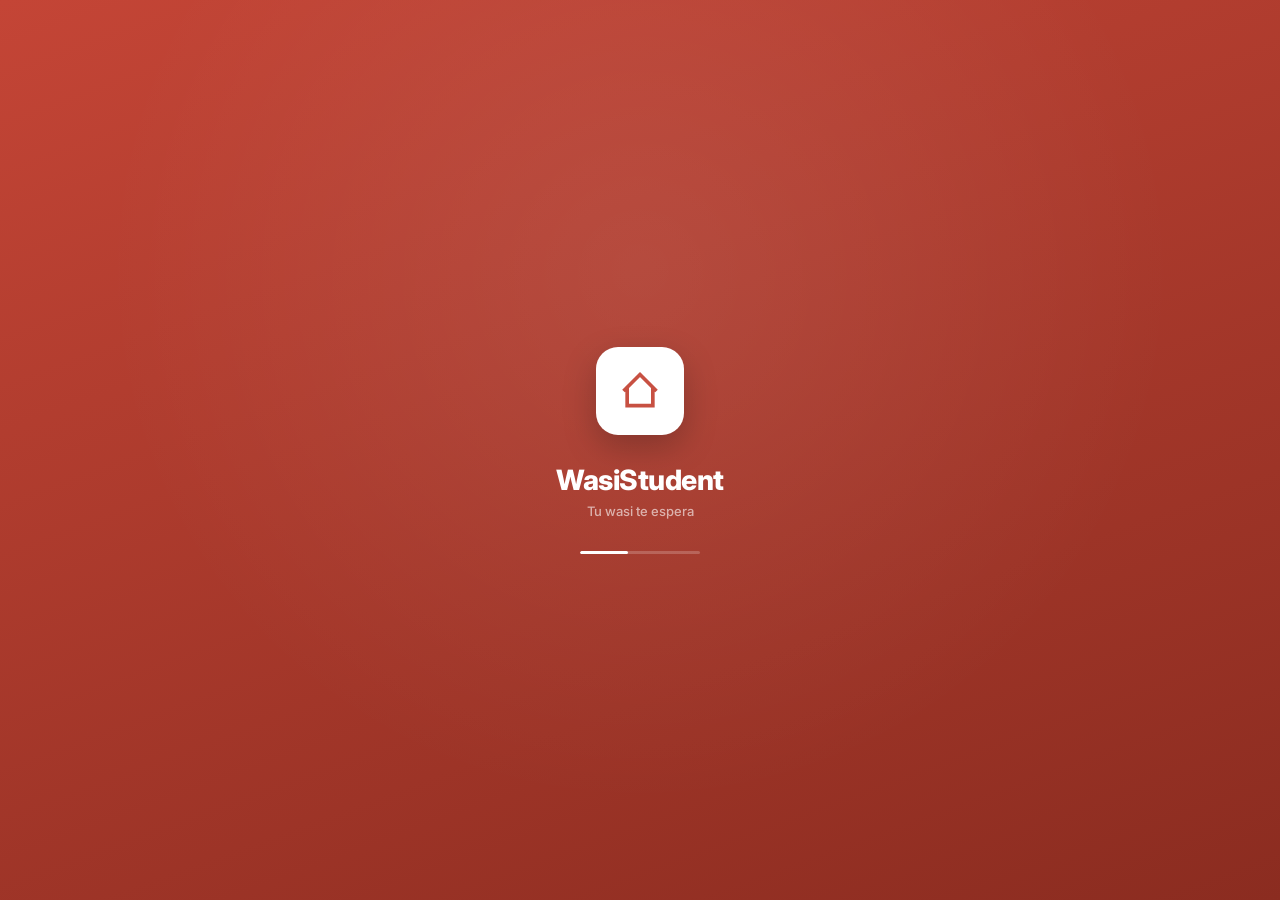
<file: prototype-html/index.html>
<!DOCTYPE html>
<html lang="es">
<head>
<meta charset="UTF-8">
<meta name="viewport" content="width=device-width, initial-scale=1.0, maximum-scale=1.0, user-scalable=no">
<title>WasiStudent — Validación de Hipótesis</title>
<link rel="preconnect" href="https://fonts.googleapis.com">
<link rel="preconnect" href="https://fonts.gstatic.com" crossorigin>
<link href="https://fonts.googleapis.com/css2?family=Inter:wght@400;500;600;700;800;900&display=swap" rel="stylesheet">
<style>
*,*::before,*::after{margin:0;padding:0;box-sizing:border-box;-webkit-tap-highlight-color:transparent}

:root{
  --primary:#C44536;
  --primary-light:#E07A5F;
  --primary-dark:#8B2C20;
  --primary-tint:rgba(196,69,54,0.08);
  --success:#2D6A4F;
  --success-light:#52B788;
  --success-bg:#D8F3DC;
  --accent:#D4A574;
  --warning:#E76F51;
  --bg:#FDFBF7;
  --surface:#FFFFFF;
  --surface-2:#F5EFE6;
  --surface-3:#EBE3D5;
  --border:#E0D5C0;
  --border-light:#EDE5D6;
  --text:#1A1611;
  --text-2:#5C5145;
  --text-3:#9A8B7A;
  --error:#B33A3A;
  --error-bg:#FDE8E8;
  --r-sm:8px;
  --r-md:14px;
  --r-lg:20px;
  --r-xl:28px;
  --shadow-xs:0 1px 3px rgba(26,22,17,0.04);
  --shadow-sm:0 2px 8px rgba(26,22,17,0.05);
  --shadow-md:0 6px 20px rgba(26,22,17,0.07);
  --shadow-lg:0 12px 32px rgba(26,22,17,0.10);
}

html{scroll-behavior:smooth}

body{
  font-family:'Inter',-apple-system,BlinkMacSystemFont,sans-serif;
  background:#E8E0D0;
  color:var(--text);
  display:flex;
  justify-content:center;
  -webkit-font-smoothing:antialiased;
}

.shell{
  width:100%;
  max-width:420px;
  min-height:100vh;
  background:var(--bg);
  position:relative;
  overflow-x:hidden;
  box-shadow:0 0 60px rgba(0,0,0,0.08);
}

/* ── Screen management ── */
.scr{display:none;min-height:100vh}
.scr.on{display:block;animation:slideIn .35s cubic-bezier(.22,.61,.36,1)}
@keyframes slideIn{from{opacity:0;transform:translateY(12px)}to{opacity:1;transform:translateY(0)}}

/* ── Loading / Splash ── SOLO visible cuando tiene .on ── */
.loading{display:none}
.loading.on{
  display:flex;
  flex-direction:column;
  align-items:center;
  justify-content:center;
  min-height:100vh;
  background:linear-gradient(160deg,var(--primary) 0%,var(--primary-dark) 100%);
  position:fixed;
  inset:0;
  z-index:9999;
  animation:fadeIn .3s ease;
}
.loading::after{
  content:'';
  position:absolute;
  inset:0;
  background:radial-gradient(circle at 50% 30%,rgba(255,255,255,0.08),transparent 60%);
  pointer-events:none;
}
.loading .mark{
  width:88px;height:88px;
  background:#fff;
  border-radius:22px;
  display:flex;align-items:center;justify-content:center;
  margin-bottom:28px;
  box-shadow:0 12px 32px rgba(0,0,0,0.25);
  animation:pop .6s cubic-bezier(.22,1.2,.36,1);
}
@keyframes pop{0%{transform:scale(.3) rotate(-12deg);opacity:0}100%{transform:scale(1) rotate(0);opacity:1}}
.loading .mark svg{width:44px;height:44px}
.loading .name{color:#fff;font-size:28px;font-weight:800;letter-spacing:-.5px}
.loading .tag{color:rgba(255,255,255,.6);font-size:13px;margin-top:6px;font-weight:500}
.loading .bar{
  width:120px;height:3px;
  background:rgba(255,255,255,.2);
  border-radius:2px;
  margin-top:32px;
  overflow:hidden;
}
.loading .bar::after{
  content:'';
  display:block;
  width:40%;height:100%;
  background:#fff;
  border-radius:2px;
  animation:load 1.5s ease-in-out infinite;
}
@keyframes load{0%{transform:translateX(-100%)}100%{transform:translateX(350%)}}

/* ── Top bar ── */
.topbar{
  display:flex;
  align-items:center;
  gap:10px;
  padding:14px 18px 6px;
  position:sticky;top:0;
  background:var(--bg);
  z-index:50;
}
.topbar .back{
  width:36px;height:36px;
  border:none;background:var(--surface);
  border-radius:10px;
  display:flex;align-items:center;justify-content:center;
  cursor:pointer;
  box-shadow:var(--shadow-xs);
  color:var(--text-2);
  transition:transform .12s;
}
.topbar .back:active{transform:scale(.92)}
.topbar .back svg{width:18px;height:18px}
.topbar .ttl{font-size:17px;font-weight:700;color:var(--text)}
.topbar .spacer{flex:1}

/* ── Hero image area ── */
.hero{
  height:220px;
  margin:0 0 0;
  background:linear-gradient(145deg,var(--surface-3),#D0C2A8);
  position:relative;
  display:flex;align-items:center;justify-content:center;
  overflow:hidden;
}
.hero::before{
  content:'';
  position:absolute;
  inset:0;
  background:
    radial-gradient(circle at 20% 80%,rgba(196,69,54,.06),transparent 50%),
    radial-gradient(circle at 80% 20%,rgba(45,106,79,.05),transparent 50%);
}
.hero svg{width:48px;height:48px;color:rgba(0,0,0,.12)}
.hero .pills{
  position:absolute;bottom:14px;left:14px;right:14px;
  display:flex;justify-content:space-between;align-items:flex-end;
}
.pill-price{
  background:var(--primary);
  color:#fff;
  padding:8px 14px;
  border-radius:12px;
  font-size:17px;font-weight:800;
  box-shadow:var(--shadow-md);
}
.pill-match{
  background:rgba(45,106,79,.92);
  color:#fff;
  padding:6px 12px;
  border-radius:10px;
  font-size:12px;font-weight:700;
  display:flex;align-items:center;gap:4px;
}
.pill-match svg{width:12px;height:12px}

/* ── Detail body ── */
.body{padding:16px 18px 100px}

.body h2{font-size:19px;font-weight:800;color:var(--text);line-height:1.3}
.loc{font-size:13px;color:var(--text-2);display:flex;align-items:center;gap:4px;margin-top:4px}
.loc svg{width:13px;height:13px;flex-shrink:0}
.v-tag{
  display:inline-flex;align-items:center;gap:4px;
  font-size:12px;font-weight:600;color:var(--success);
  background:var(--success-bg);
  padding:3px 10px;border-radius:6px;
  margin-top:8px;
}
.v-tag svg{width:13px;height:13px}

/* ── Stats ── */
.stats{
  display:flex;
  background:var(--surface);
  border:1px solid var(--border-light);
  border-radius:var(--r-md);
  padding:14px 6px;
  margin:14px 0 18px;
  box-shadow:var(--shadow-xs);
}
.st{flex:1;text-align:center;position:relative}
.st:not(:last-child)::after{content:'';position:absolute;right:0;top:50%;transform:translateY(-50%);width:1px;height:28px;background:var(--border-light)}
.st svg{width:20px;height:20px;color:var(--primary);margin-bottom:3px}
.st .v{font-size:13px;font-weight:700;color:var(--text)}
.st .l{font-size:10px;color:var(--text-3);font-weight:500}

/* ── Sections ── */
.sec{margin-bottom:18px}
.sec h3{font-size:14px;font-weight:700;color:var(--text);margin-bottom:6px}
.sec p{font-size:13px;color:var(--text-2);line-height:1.6}
.chips{display:flex;flex-wrap:wrap;gap:6px;margin-top:8px}
.chip{
  background:var(--surface-2);
  padding:5px 11px;
  border-radius:8px;
  font-size:11px;font-weight:600;
  color:var(--text-2);
  display:flex;align-items:center;gap:4px;
  border:1px solid var(--border-light);
}
.chip svg{width:11px;height:11px}

/* ── Verification ── */
.vcard{
  background:var(--surface);
  border:1px solid rgba(45,106,79,.2);
  border-radius:var(--r-md);
  overflow:hidden;
  box-shadow:var(--shadow-xs);
}
.vhead{padding:12px 14px;display:flex;align-items:center;gap:10px;cursor:pointer}
.vhead .ic{
  width:36px;height:36px;
  background:var(--success-bg);
  border-radius:10px;
  display:flex;align-items:center;justify-content:center;
  color:var(--success);
}
.vhead .ic svg{width:18px;height:18px}
.vhead .tx{flex:1}
.vhead .tx h4{font-size:13px;font-weight:700;color:var(--text)}
.vhead .tx p{font-size:11px;color:var(--success);font-weight:600;margin:0}
.vhead .ar{transition:transform .2s}
.vhead .ar svg{width:16px;height:16px;color:var(--text-3)}
.vhead .ar.open{transform:rotate(180deg)}

.vbody{padding:0 14px 14px;display:none}
.vbody.open{display:block}

.vbanner{
  background:var(--success-bg);
  border-radius:10px;padding:10px;
  display:flex;align-items:center;gap:8px;
  margin-bottom:12px;
}
.vbanner svg{width:20px;height:20px;color:var(--success);flex-shrink:0}
.vbanner .bt{flex:1}
.vbanner .bt h5{font-size:12px;font-weight:700;color:var(--success)}
.vbanner .bt p{font-size:10px;color:var(--success);opacity:.8;margin:0}
.vbanner .sc{
  background:var(--success);color:#fff;
  padding:3px 8px;border-radius:6px;
  font-size:11px;font-weight:800;
}

.vsec-t{
  font-size:10px;font-weight:700;
  text-transform:uppercase;letter-spacing:.5px;
  margin-bottom:4px;
  display:flex;align-items:center;gap:4px;
}
.vsec-t svg{width:12px;height:12px}
.vsec-t.req{color:var(--error)}
.vsec-t.opt{color:var(--accent)}

.vi{display:flex;align-items:flex-start;gap:8px;padding:4px 0}
.vi .vi-ic{
  width:26px;height:26px;border-radius:7px;
  display:flex;align-items:center;justify-content:center;flex-shrink:0;
}
.vi .vi-ic svg{width:12px;height:12px}
.vi .vi-ic.ok{background:var(--success-bg);color:var(--success)}
.vi .vi-ic.no{background:var(--error-bg);color:var(--error)}
.vi .vi-tx{flex:1}
.vi .vi-tx .l{font-size:12px;font-weight:600;color:var(--text);display:flex;justify-content:space-between}
.vi .vi-tx .d{font-size:10px;color:var(--text-3);line-height:1.4}
.vi .vi-tx .nt{
  display:inline-block;
  background:rgba(212,165,116,.15);
  color:#A67C3B;
  padding:2px 6px;border-radius:4px;
  font-size:9px;font-style:italic;margin-top:2px;
}

/* ── Guarantee ── */
.gban{
  background:var(--success-bg);
  border:1px solid rgba(45,106,79,.3);
  border-radius:var(--r-md);
  padding:12px;margin-bottom:14px;
}
.gban .gh{display:flex;align-items:center;gap:8px;margin-bottom:6px}
.gban .gh svg{width:18px;height:18px;color:var(--success)}
.gban .gh h4{font-size:13px;font-weight:800;color:var(--success);flex:1}
.gban .gh .tg{background:var(--success);color:#fff;padding:2px 7px;border-radius:5px;font-size:8px;font-weight:800}
.gban p{font-size:11px;color:var(--success);opacity:.85;line-height:1.5;margin:0}
.gban .gf{display:flex;gap:5px;margin-top:8px;flex-wrap:wrap}
.gban .gf div{
  background:rgba(45,106,79,.12);
  padding:3px 7px;border-radius:5px;
  font-size:9px;font-weight:600;color:var(--success);
  display:flex;align-items:center;gap:3px;
}
.gban .gf div svg{width:9px;height:9px}

/* ── Owner ── */
ocard{
  background:var(--surface);
  border:1px solid var(--border-light);
  border-radius:var(--r-md);
  padding:14px;margin-bottom:14px;
  display:flex;align-items:center;gap:12px;
  box-shadow:var(--shadow-xs);
}
.ocard{display:flex;align-items:center;gap:12px;background:var(--surface);border:1px solid var(--border-light);border-radius:var(--r-md);padding:14px;margin-bottom:14px;box-shadow:var(--shadow-xs)}
.ocard .av{
  width:48px;height:48px;
  background:var(--primary-tint);
  border-radius:50%;
  display:flex;align-items:center;justify-content:center;
  font-size:14px;font-weight:700;color:var(--primary);
  position:relative;flex-shrink:0;
}
.ocard .av .dot{
  position:absolute;bottom:-1px;right:-1px;
  width:16px;height:16px;
  background:var(--success);
  border:2px solid var(--surface);
  border-radius:50%;
  display:flex;align-items:center;justify-content:center;
}
.ocard .av .dot svg{width:9px;height:9px;color:#fff}
.ocard .oi h4{font-size:15px;font-weight:700;color:var(--text)}
.ocard .oi .m{font-size:12px;color:var(--text-2);display:flex;align-items:center;gap:6px;margin-top:1px}
.ocard .oi .m .s{display:flex;align-items:center;gap:3px}
.ocard .oi .m .s svg{width:11px;height:11px;color:var(--accent)}
.ocard .oi .m .t{display:flex;align-items:center;gap:3px;color:var(--success);font-weight:600}
.ocard .oi .m .t svg{width:11px;height:11px}
.ocard .oi .sn{font-size:11px;color:var(--text-3);margin-top:1px}
.ocard .cb{
  width:38px;height:38px;
  background:var(--primary-tint);
  border:none;border-radius:50%;
  cursor:pointer;
  display:flex;align-items:center;justify-content:center;
  color:var(--primary);flex-shrink:0;
}
.ocard .cb svg{width:17px;height:17px}

/* ── Action bar ── */
.actbar{
  position:fixed;bottom:0;left:50%;transform:translateX(-50%);
  width:100%;max-width:420px;
  background:var(--surface);
  border-top:1px solid var(--border-light);
  padding:10px 14px 14px;
  display:flex;gap:10px;
  z-index:60;
  box-shadow:0 -4px 20px rgba(0,0,0,.04);
}
.btn-cmp{
  padding:11px 14px;
  border:1.5px solid var(--primary);
  background:none;border-radius:12px;
  color:var(--primary);
  font-size:13px;font-weight:600;cursor:pointer;
  display:flex;align-items:center;gap:6px;
}
.btn-cmp svg{width:15px;height:15px}
.btn-go{
  flex:1;padding:11px;
  background:var(--primary);
  border:none;border-radius:12px;
  color:#fff;
  font-size:14px;font-weight:700;cursor:pointer;
  display:flex;align-items:center;justify-content:center;gap:8px;
  transition:transform .12s,opacity .12s;
}
.btn-go svg{width:17px;height:17px}
.btn-go:active{transform:scale(.97)}

/* ── Contract steps ── */
.steps{display:flex;align-items:center;padding:16px 20px;gap:6px}
.sd{display:flex;flex-direction:column;align-items:center;gap:3px;flex:1}
.sd .c{
  width:32px;height:32px;border-radius:50%;
  display:flex;align-items:center;justify-content:center;
  font-size:14px;font-weight:800;
}
.sd .c svg{width:14px;height:14px}
.sd.act .c{background:var(--primary);color:#fff}
.sd.done .c{background:var(--success);color:#fff}
.sd.ina .c{background:var(--surface-2);color:var(--text-3)}
.sd span{font-size:9px;font-weight:600;color:var(--text-3);text-align:center;line-height:1.2}
.sd.act span{color:var(--primary);font-weight:700}
.sl{width:32px;height:2px;background:var(--surface-2);border-radius:1px;margin-bottom:20px}
.sl.act{background:var(--primary)}

.cbody{padding:0 18px 100px}
.cbody h3{font-size:15px;font-weight:700;margin-bottom:2px}
.cbody > p{font-size:12px;color:var(--text-2);margin-bottom:16px}

.fld{margin-bottom:10px}
.fld label{display:block;font-size:11px;font-weight:600;color:var(--text-2);margin-bottom:4px}
.fld input{
  width:100%;padding:12px 14px;
  background:var(--surface-2);
  border:1.5px solid transparent;
  border-radius:10px;
  font-size:14px;color:var(--text);
  font-family:inherit;outline:none;
  transition:border .15s,background .15s;
}
.fld input:focus{border-color:var(--primary);background:var(--surface)}

.cc{
  background:var(--surface);
  border:1.5px solid var(--border-light);
  border-radius:12px;
  padding:12px;margin-bottom:10px;
  transition:border .2s;
}
.cc.acc{border-color:rgba(45,106,79,.35)}
.cc .ch{display:flex;align-items:flex-start;gap:6px;margin-bottom:4px}
.cc .cn{
  background:var(--primary-tint);color:var(--primary);
  padding:2px 7px;border-radius:5px;
  font-size:10px;font-weight:800;flex-shrink:0;
}
.cc .ct{font-size:13px;font-weight:700;color:var(--primary);flex:1}
.lb{
  background:rgba(212,165,116,.1);
  border:1px solid rgba(212,165,116,.25);
  border-radius:6px;padding:3px 7px;
  margin-bottom:8px;
  display:flex;align-items:center;gap:4px;
}
.lb svg{width:11px;height:11px;color:var(--accent);flex-shrink:0}
.lb span{font-size:9px;font-weight:600;color:#A67C3B}
.ctx{font-size:11px;line-height:1.55;color:var(--text-2);margin-bottom:8px}
.ack{display:flex;align-items:center;gap:7px;cursor:pointer;font-size:12px}
.ack input{width:17px;height:17px;accent-color:var(--success);cursor:pointer}

.ssum{background:var(--surface);border:1px solid var(--border-light);border-radius:12px;padding:14px;margin-bottom:14px}
.ssum h4{font-size:13px;font-weight:700;margin-bottom:10px}
.ssum .r{display:flex;margin-bottom:4px}
.ssum .r .lb2{width:100px;font-size:12px;color:var(--text-3)}
.ssum .r .vl{font-size:12px;font-weight:600;color:var(--text);flex:1}

.sarea{height:110px;background:var(--surface-2);border:1.5px dashed var(--border);border-radius:12px;display:flex;flex-direction:column;align-items:center;justify-content:center;margin-bottom:14px}
.sarea svg{width:32px;height:32px;color:var(--text-3)}
.sarea p{font-size:12px;color:var(--text-3);font-weight:500;margin-top:6px}

.cack{display:flex;align-items:flex-start;gap:8px;cursor:pointer;font-size:12px;line-height:1.5}
.cack input{width:19px;height:19px;accent-color:var(--primary);cursor:pointer;margin-top:1px;flex-shrink:0}

.cnav{
  position:fixed;bottom:0;left:50%;transform:translateX(-50%);
  width:100%;max-width:420px;
  background:var(--surface);
  border-top:1px solid var(--border-light);
  padding:10px 14px 14px;
  display:flex;justify-content:space-between;
  z-index:60;
  box-shadow:0 -4px 20px rgba(0,0,0,.04);
}
.bk{padding:11px 18px;border:1.5px solid var(--border);background:none;border-radius:12px;color:var(--text-2);font-size:13px;font-weight:600;cursor:pointer}
.nx{padding:11px 28px;background:var(--primary);border:none;border-radius:12px;color:#fff;font-size:13px;font-weight:700;cursor:pointer;transition:transform .12s,opacity .12s}
.nx:disabled{opacity:.35;cursor:not-allowed}
.nx:active:not(:disabled){transform:scale(.97)}

/* ── Success ── */
.suc{display:flex;flex-direction:column;align-items:center;justify-content:center;min-height:80vh;padding:32px 20px;text-align:center}
.suc .si{width:72px;height:72px;background:var(--success-bg);border-radius:50%;display:flex;align-items:center;justify-content:center;color:var(--success);margin-bottom:18px;animation:pop2 .5s cubic-bezier(.22,1.4,.36,1)}
@keyframes pop2{0%{transform:scale(0)}100%{transform:scale(1)}}
.suc .si svg{width:36px;height:36px}
.suc h2{font-size:20px;font-weight:800;color:var(--text);margin-bottom:6px}
.suc p{font-size:13px;color:var(--text-2);line-height:1.5;max-width:280px}

/* ── Survey ── */
.svy{padding:0 18px 100px}
.svy h3{font-size:17px;font-weight:700;margin-bottom:2px}
.svy > p{font-size:12px;color:var(--text-2);margin-bottom:20px}
.sq{background:var(--surface);border:1px solid var(--border-light);border-radius:12px;padding:14px;margin-bottom:10px}
.sq .qt{font-size:13px;font-weight:600;color:var(--text);margin-bottom:10px}
.so{display:flex;gap:3px}
.so div{flex:1;padding:9px 2px;background:var(--surface-2);border:1px solid var(--border-light);border-radius:7px;text-align:center;font-size:13px;font-weight:700;color:var(--text-2);cursor:pointer;transition:all .12s}
.so div:hover{border-color:var(--primary)}
.so div.sel{background:var(--primary);color:#fff;border-color:var(--primary)}
.sl2{display:flex;justify-content:space-between;margin-top:5px;font-size:9px;color:var(--text-3)}
.yn{display:flex;gap:6px}
.yn div{flex:1;padding:9px;background:var(--surface-2);border:1px solid var(--border-light);border-radius:7px;font-size:12px;font-weight:600;color:var(--text-2);cursor:pointer;text-align:center}
.yn div.sel{background:var(--primary);color:#fff;border-color:var(--primary)}
.sq textarea{width:100%;padding:10px;background:var(--surface-2);border:1px solid var(--border-light);border-radius:8px;font-size:12px;font-family:inherit;resize:vertical;min-height:50px;outline:none}
.ssubmit{width:100%;padding:13px;background:var(--primary);border:none;border-radius:12px;color:#fff;font-size:14px;font-weight:700;cursor:pointer;margin-top:14px}

/* ── Results ── */
.res{padding:18px}
.res h2{font-size:20px;font-weight:800;margin-bottom:14px}
.rc{background:var(--surface);border:1px solid var(--border-light);border-radius:12px;padding:14px;margin-bottom:10px}
.rc h4{font-size:13px;font-weight:700;margin-bottom:6px}
.rc .bn{font-size:32px;font-weight:900;color:var(--primary)}
.rc .lb3{font-size:11px;color:var(--text-3)}
.rb{height:7px;background:var(--surface-2);border-radius:4px;margin-top:6px;overflow:hidden}
.rb .fl{height:100%;background:var(--primary);border-radius:4px;transition:width .6s cubic-bezier(.22,.61,.36,1)}
</style>
</head>
<body>
<div class="shell">

<!-- ═══ LOADING ═══ -->
<div class="scr loading on" id="scr-loading">
  <div class="mark">
    <svg viewBox="0 0 24 24" fill="none" stroke="#C44536" stroke-width="2"><path d="M3 12l9-9 9 9M5 10v10h14V10"/></svg>
  </div>
  <div class="name">WasiStudent</div>
  <div class="tag">Tu wasi te espera</div>
  <div class="bar"></div>
</div>

<!-- ═══ ROOM DETAIL ═══ -->
<div class="scr" id="scr-detail">
  <div class="topbar">
    <button class="back" onclick="go('scr-loading')">
      <svg viewBox="0 0 24 24" fill="none" stroke="currentColor" stroke-width="2"><path d="M19 12H5M12 19l-7-7 7-7"/></svg>
    </button>
    <span class="ttl">Detalle del cuarto</span>
    <div class="spacer"></div>
    <button class="back">
      <svg viewBox="0 0 24 24" fill="none" stroke="currentColor" stroke-width="2"><path d="M20.84 4.61a5.5 5.5 0 00-7.78 0L12 5.67l-1.06-1.06a5.5 5.5 0 00-7.78 7.78l1.06 1.06L12 21.23l7.78-7.78 1.06-1.06a5.5 5.5 0 000-7.78z"/></svg>
    </button>
  </div>

  <div class="hero">
    <svg viewBox="0 0 24 24" fill="none" stroke="currentColor" stroke-width="1"><path d="M3 12l9-9 9 9M5 10v10h14V10"/></svg>
    <div class="pills">
      <div class="pill-price">S/280<small style="font-size:11px;font-weight:400;opacity:.7">/mes</small></div>
      <div class="pill-match">
        <svg viewBox="0 0 24 24" fill="none" stroke="currentColor" stroke-width="2.5"><polyline points="20 6 9 17 4 12"/></svg>
        94% match
      </div>
    </div>
  </div>

  <div class="body">
    <h2>Cuarto individual en Urb. Ttiobamba</h2>
    <div class="loc">
      <svg viewBox="0 0 24 24" fill="none" stroke="currentColor" stroke-width="2"><path d="M21 10c0 7-9 13-9 13s-9-6-9-13a9 9 0 0118 0z"/><circle cx="12" cy="10" r="3"/></svg>
      San Jerónimo, Cusco
    </div>
    <div class="v-tag">
      <svg viewBox="0 0 24 24" fill="none" stroke="currentColor" stroke-width="2.5"><polyline points="20 6 9 17 4 12"/></svg>
      Verificado en persona
    </div>

    <div class="stats">
      <div class="st">
        <svg viewBox="0 0 24 24" fill="none" stroke="currentColor" stroke-width="2"><circle cx="12" cy="5" r="2"/><path d="M12 7v4l3 3M5 21l4-4M19 21l-4-4"/></svg>
        <div class="v">8 min</div>
        <div class="l">caminando</div>
      </div>
      <div class="st">
        <svg viewBox="0 0 24 24" fill="none" stroke="currentColor" stroke-width="2"><rect x="3" y="3" width="18" height="18" rx="2"/></svg>
        <div class="v">12 m²</div>
        <div class="l">tamaño</div>
      </div>
      <div class="st">
        <svg viewBox="0 0 24 24" fill="none" stroke="currentColor" stroke-width="2"><circle cx="12" cy="7" r="4"/><path d="M5.5 21a6.5 6.5 0 0113 0"/></svg>
        <div class="v">1</div>
        <div class="l">ocupante</div>
      </div>
      <div class="st">
        <svg viewBox="0 0 24 24" fill="none" stroke="currentColor" stroke-width="2"><path d="M3 18v-6a4 4 0 014-4h10a4 4 0 014 4v6M2 18h20"/></svg>
        <div class="v">Privado</div>
        <div class="l">tipo</div>
      </div>
    </div>

    <div class="sec">
      <h3>Descripción</h3>
      <p>Cuarto individual acogedor en la Urb. Ttiobamba, a 8 minutos caminando de la Ciudad Universitaria de la UNSAAC. Doña Rosa lleva 12 años alquilando a estudiantes y mantiene el cuarto impecable. Wi-Fi de alta velocidad incluido.</p>
      <div class="chips">
        <div class="chip"><svg viewBox="0 0 24 24" fill="none" stroke="currentColor" stroke-width="2"><circle cx="12" cy="12" r="10"/></svg>Depósito S/280</div>
        <div class="chip"><svg viewBox="0 0 24 24" fill="none" stroke="currentColor" stroke-width="2"><polygon points="13 2 3 14 12 14 11 22 21 10 12 10 13 2"/></svg>Servicios incluidos</div>
      </div>
    </div>

    <div class="sec">
      <h3>Servicios</h3>
      <div class="chips">
        <div class="chip"><svg viewBox="0 0 24 24" fill="none" stroke="currentColor" stroke-width="2"><path d="M5 12.55a11 11 0 0114.08 0"/></svg>Wi-Fi</div>
        <div class="chip"><svg viewBox="0 0 24 24" fill="none" stroke="currentColor" stroke-width="2"><path d="M20 17h-4a2 2 0 100 4h4M4 17h4a2 2 0 110 4H4"/></svg>Agua caliente</div>
        <div class="chip"><svg viewBox="0 0 24 24" fill="none" stroke="currentColor" stroke-width="2"><rect x="3" y="3" width="18" height="18"/></svg>Cocina</div>
        <div class="chip"><svg viewBox="0 0 24 24" fill="none" stroke="currentColor" stroke-width="2"><path d="M3 6h18M3 12h18M3 18h18"/></svg>Lavandería</div>
        <div class="chip"><svg viewBox="0 0 24 24" fill="none" stroke="currentColor" stroke-width="2"><rect x="4" y="4" width="16" height="12" rx="2"/></svg>Escritorio</div>
      </div>
    </div>

    <!-- VERIFICATION -->
    <div class="sec">
      <h3>Verificación en persona</h3>
      <div class="vcard">
        <div class="vhead" onclick="tog()">
          <div class="ic"><svg viewBox="0 0 24 24" fill="none" stroke="currentColor" stroke-width="2"><polyline points="20 6 9 17 4 12"/></svg></div>
          <div class="tx">
            <h4>12 puntos verificados</h4>
            <p>Verificado por WasiStudent · 92/100</p>
          </div>
          <div class="ar" id="ar"><svg viewBox="0 0 24 24" fill="none" stroke="currentColor" stroke-width="2"><polyline points="6 9 12 15 18 9"/></svg></div>
        </div>
        <div class="vbody" id="vbody">
          <div class="vbanner">
            <svg viewBox="0 0 24 24" fill="none" stroke="currentColor" stroke-width="2"><polyline points="20 6 9 17 4 12"/></svg>
            <div class="bt"><h5>Cuarto verificado y apto</h5><p>Un verificador visitó este cuarto en persona.</p></div>
            <div class="sc">92/100</div>
          </div>
          <div class="vsec-t req"><svg viewBox="0 0 24 24" fill="none" stroke="currentColor" stroke-width="2"><path d="M12 9v4M12 17h.01M10.29 3.86L1.82 18a2 2 0 001.71 3h16.94a2 2 0 001.71-3L13.71 3.86a2 2 0 00-3.42 0z"/></svg>Indispensables</div>
          <div class="vi"><div class="vi-ic ok"><svg viewBox="0 0 24 24" fill="none" stroke="currentColor" stroke-width="3"><polyline points="20 6 9 17 4 12"/></svg></div><div class="vi-tx"><div class="l">Agua potable</div><div class="d">Suministro continuo</div></div></div>
          <div class="vi"><div class="vi-ic ok"><svg viewBox="0 0 24 24" fill="none" stroke="currentColor" stroke-width="3"><polyline points="20 6 9 17 4 12"/></svg></div><div class="vi-tx"><div class="l">Electricidad segura</div><div class="d">Sin cables expuestos, disyuntor</div></div></div>
          <div class="vi"><div class="vi-ic ok"><svg viewBox="0 0 24 24" fill="none" stroke="currentColor" stroke-width="3"><polyline points="20 6 9 17 4 12"/></svg></div><div class="vi-tx"><div class="l">Baño funcional</div><div class="d">Puerta, inodoro, ducha</div></div></div>
          <div class="vi"><div class="vi-ic ok"><svg viewBox="0 0 24 24" fill="none" stroke="currentColor" stroke-width="3"><polyline points="20 6 9 17 4 12"/></svg></div><div class="vi-tx"><div class="l">Cocina accesible</div><div class="d">Estufa operativa</div></div></div>
          <div class="vi"><div class="vi-ic ok"><svg viewBox="0 0 24 24" fill="none" stroke="currentColor" stroke-width="3"><polyline points="20 6 9 17 4 12"/></svg></div><div class="vi-tx"><div class="l">Cerradura en puerta</div><div class="d">Llave entregada</div></div></div>
          <div class="vi"><div class="vi-ic ok"><svg viewBox="0 0 24 24" fill="none" stroke="currentColor" stroke-width="3"><polyline points="20 6 9 17 4 12"/></svg></div><div class="vi-tx"><div class="l">Estructura sin daños</div><div class="d">Techo, paredes, piso OK</div></div></div>
          <div class="vi"><div class="vi-ic ok"><svg viewBox="0 0 24 24" fill="none" stroke="currentColor" stroke-width="3"><polyline points="20 6 9 17 4 12"/></svg></div><div class="vi-tx"><div class="l">Ventilación natural</div><div class="d">Ventana al exterior</div></div></div>
          <div style="height:10px"></div>
          <div class="vsec-t opt"><svg viewBox="0 0 24 24" fill="none" stroke="currentColor" stroke-width="2"><circle cx="12" cy="12" r="10"/><path d="M12 16v-4M12 8h.01"/></svg>Complementarios</div>
          <div class="vi"><div class="vi-ic ok"><svg viewBox="0 0 24 24" fill="none" stroke="currentColor" stroke-width="3"><polyline points="20 6 9 17 4 12"/></svg></div><div class="vi-tx"><div class="l">Wi-Fi</div><div class="d">Velocidad medida</div></div></div>
          <div class="vi"><div class="vi-ic ok"><svg viewBox="0 0 24 24" fill="none" stroke="currentColor" stroke-width="3"><polyline points="20 6 9 17 4 12"/></svg></div><div class="vi-tx"><div class="l">Agua caliente</div><div class="d">Disponible para ducha</div><div class="nt">6am-9am y 6pm-10pm</div></div></div>
          <div class="vi"><div class="vi-ic no"><svg viewBox="0 0 24 24" fill="none" stroke="currentColor" stroke-width="3"><line x1="18" y1="6" x2="6" y2="18"/><line x1="6" y1="6" x2="18" y2="18"/></svg></div><div class="vi-tx"><div class="l">Baño propio</div><div class="d">Compartido con 1 persona</div></div></div>
          <div class="vi"><div class="vi-ic ok"><svg viewBox="0 0 24 24" fill="none" stroke="currentColor" stroke-width="3"><polyline points="20 6 9 17 4 12"/></svg></div><div class="vi-tx"><div class="l">Escritorio</div><div class="d">Superficie para estudiar</div></div></div>
          <div class="vi"><div class="vi-ic ok"><svg viewBox="0 0 24 24" fill="none" stroke="currentColor" stroke-width="3"><polyline points="20 6 9 17 4 12"/></svg></div><div class="vi-tx"><div class="l">Iluminación natural</div><div class="d">Luz solar diurna</div></div></div>
        </div>
      </div>
    </div>

    <!-- GUARANTEE -->
    <div class="sec">
      <div class="gban">
        <div class="gh">
          <svg viewBox="0 0 24 24" fill="none" stroke="currentColor" stroke-width="2"><path d="M12 22s8-4 8-10V5l-8-3-8 3v7c0 6 8 10 8 10z"/></svg>
          <h4>Garantía WasiStudent</h4>
          <div class="tg">OPCIONAL</div>
        </div>
        <p>Si el cuarto no coincide con lo verificado, te devolvemos los gastos. Si la propietaria incumple, asistencia legal gratuita.</p>
        <div class="gf">
          <div><svg viewBox="0 0 24 24" fill="none" stroke="currentColor" stroke-width="2"><polyline points="9 14 4 9 5 8"/></svg>Devolución</div>
          <div><svg viewBox="0 0 24 24" fill="none" stroke="currentColor" stroke-width="2"><path d="M3 6l3 1"/></svg>Asistencia legal</div>
        </div>
      </div>
    </div>

    <!-- OWNER -->
    <div class="sec">
      <h3>Propietaria</h3>
      <div class="ocard">
        <div class="av">RM<div class="dot"><svg viewBox="0 0 24 24" fill="none" stroke="currentColor" stroke-width="3"><polyline points="20 6 9 17 4 12"/></svg></div></div>
        <div class="oi">
          <h4>Rosa Mamani Quispe</h4>
          <div class="m">
            <span class="s"><svg viewBox="0 0 24 24" fill="currentColor"><polygon points="12 2 15.09 8.26 22 9.27 17 14.14 18.18 21.02 12 17.77 5.82 21.02 7 14.14 2 9.27 8.91 8.26"/></svg>4.8</span>
            <span class="t"><svg viewBox="0 0 24 24" fill="none" stroke="currentColor" stroke-width="2"><path d="M12 22s8-4 8-10V5l-8-3-8 3v7c0 6 8 10 8 10z"/></svg>92% confianza</span>
          </div>
          <div class="sn">Miembro desde 2014</div>
        </div>
        <button class="cb"><svg viewBox="0 0 24 24" fill="none" stroke="currentColor" stroke-width="2"><path d="M21 15a2 2 0 01-2 2H7l-4 4V5a2 2 0 012-2h14a2 2 0 012 2z"/></svg></button>
      </div>
    </div>
  </div>

  <div class="actbar">
    <button class="btn-cmp"><svg viewBox="0 0 24 24" fill="none" stroke="currentColor" stroke-width="2"><path d="M16 3l4 4-4 4M20 7H4M8 21l-4-4 4-4M4 17h16"/></svg>Comparar</button>
    <button class="btn-go" onclick="go('scr-c1')">
      <svg viewBox="0 0 24 24" fill="none" stroke="currentColor" stroke-width="2"><path d="M14 2H6a2 2 0 00-2 2v16a2 2 0 002 2h12a2 2 0 002-2V8z"/><polyline points="14 2 14 8 20 8"/></svg>
      Iniciar contrato
    </button>
  </div>
</div>

<!-- ═══ CONTRACT 1 ═══ -->
<div class="scr" id="scr-c1">
  <div class="topbar">
    <button class="back" onclick="go('scr-detail')"><svg viewBox="0 0 24 24" fill="none" stroke="currentColor" stroke-width="2"><path d="M19 12H5M12 19l-7-7 7-7"/></svg></button>
    <span class="ttl">Contrato</span>
  </div>
  <div class="steps">
    <div class="sd act"><div class="c">1</div><span>Datos</span></div>
    <div class="sl"></div>
    <div class="sd ina"><div class="c">2</div><span>Cláusulas</span></div>
    <div class="sl"></div>
    <div class="sd ina"><div class="c">3</div><span>Firma</span></div>
  </div>
  <div class="cbody">
    <h3>Datos personales</h3>
    <p>Información que se incluirá en el contrato.</p>
    <div class="fld"><label>Nombre completo</label><input type="text" id="fn" value="Valentina Rojas Poma" oninput="c1()"></div>
    <div class="fld"><label>DNI</label><input type="text" id="fd" maxlength="8" placeholder="8 dígitos" oninput="c1()"></div>
    <div class="fld"><label>Correo</label><input type="email" id="fe" value="valentina.rojas@unsaac.edu.pe" oninput="c1()"></div>
    <div class="fld"><label>Teléfono</label><input type="tel" id="fp" value="+51 984 555 123" oninput="c1()"></div>
    <div class="fld"><label>Dirección actual</label><input type="text" id="fa" placeholder="Calle Saphi 450" oninput="c1()"></div>
  </div>
  <div class="cnav">
    <button class="bk" onclick="go('scr-detail')">Atrás</button>
    <button class="nx" id="b1" disabled onclick="c1next()">Siguiente</button>
  </div>
</div>

<!-- ═══ CONTRACT 2 ═══ -->
<div class="scr" id="scr-c2">
  <div class="topbar">
    <button class="back" onclick="go('scr-c1')"><svg viewBox="0 0 24 24" fill="none" stroke="currentColor" stroke-width="2"><path d="M19 12H5M12 19l-7-7 7-7"/></svg></button>
    <span class="ttl">Contrato</span>
  </div>
  <div class="steps">
    <div class="sd done"><div class="c"><svg viewBox="0 0 24 24" fill="none" stroke="currentColor" stroke-width="3"><polyline points="20 6 9 17 4 12"/></svg></div><span>Datos</span></div>
    <div class="sl act"></div>
    <div class="sd act"><div class="c">2</div><span>Cláusulas</span></div>
    <div class="sl"></div>
    <div class="sd ina"><div class="c">3</div><span>Firma</span></div>
  </div>
  <div class="cbody">
    <h3>Cláusulas del contrato</h3>
    <p>Código Civil Peruano. Lee y acepta cada una.</p>

    <div class="cc" id="cl1"><div class="ch"><div class="cn">1</div><div class="ct">Precio fijo durante toda la vigencia</div></div>
      <div class="lb"><svg viewBox="0 0 24 24" fill="none" stroke="currentColor" stroke-width="2"><path d="M3 6l3 1m0 0l-3 9a5 5 0 006 0l-3-9z"/></svg><span>Código Civil Art. 1680</span></div>
      <div class="ctx">El arrendamiento es INMODIFICABLE durante toda la vigencia. El 67% de estudiantes reporta alzas de hasta 52% al inicio de clases.</div>
      <label class="ack"><input type="checkbox" id="ck1" onchange="c2()"> He leído y acepto</label>
    </div>
    <div class="cc" id="cl2"><div class="ch"><div class="cn">2</div><div class="ct">Duración mínima de 6 meses</div></div>
      <div class="lb"><svg viewBox="0 0 24 24" fill="none" stroke="currentColor" stroke-width="2"><path d="M3 6l3 1m0 0l-3 9a5 5 0 006 0l-3-9z"/></svg><span>Ley N° 30201 Art. 4</span></div>
      <div class="ctx">El arrendador no podrá resolver el contrato ni solicitar desalojo, salvo causales del Art. 1704. Resolución anticipada sin causal = indemnización de 1 mes.</div>
      <label class="ack"><input type="checkbox" id="ck2" onchange="c2()"> He leído y acepto</label>
    </div>
    <div class="cc" id="cl3"><div class="ch"><div class="cn">3</div><div class="ct">Devolución del depósito en 15 días</div></div>
      <div class="lb"><svg viewBox="0 0 24 24" fill="none" stroke="currentColor" stroke-width="2"><path d="M3 6l3 1m0 0l-3 9a5 5 0 006 0l-3-9z"/></svg><span>Código Civil Art. 1679</span></div>
      <div class="ctx">Depósito devuelto íntegro en 15 días. Si no se devuelve, WasiStudent registra infracción y puntaje de confianza cae 30 puntos.</div>
      <label class="ack"><input type="checkbox" id="ck3" onchange="c2()"> He leído y acepto</label>
    </div>
    <div class="cc" id="cl4"><div class="ch"><div class="cn">4</div><div class="ct">Transparencia total de servicios</div></div>
      <div class="lb"><svg viewBox="0 0 24 24" fill="none" stroke="currentColor" stroke-width="2"><path d="M3 6l3 1m0 0l-3 9a5 5 0 006 0l-3-9z"/></svg><span>Ley N° 29571 Art. 18</span></div>
      <div class="ctx">Servicios declarados exhaustivamente. Sin cobros adicionales. Interrupción >24h = descuento 5%/día.</div>
      <label class="ack"><input type="checkbox" id="ck4" onchange="c2()"> He leído y acepto</label>
    </div>
    <div class="cc" id="cl5"><div class="ch"><div class="cn">5</div><div class="ct">Preaviso de 30 días para cualquier cambio</div></div>
      <div class="lb"><svg viewBox="0 0 24 24" fill="none" stroke="currentColor" stroke-width="2"><path d="M3 6l3 1m0 0l-3 9a5 5 0 006 0l-3-9z"/></svg><span>Código Civil Art. 1687</span></div>
      <div class="ctx">Cualquier cambio requiere 30 días de preaviso. Incumplimiento = indemnización de 1 mes.</div>
      <label class="ack"><input type="checkbox" id="ck5" onchange="c2()"> He leído y acepto</label>
    </div>
  </div>
  <div class="cnav">
    <button class="bk" onclick="go('scr-c1')">Atrás</button>
    <button class="nx" id="b2" disabled onclick="c2next()">Siguiente</button>
  </div>
</div>

<!-- ═══ CONTRACT 3 ═══ -->
<div class="scr" id="scr-c3">
  <div class="topbar">
    <button class="back" onclick="go('scr-c2')"><svg viewBox="0 0 24 24" fill="none" stroke="currentColor" stroke-width="2"><path d="M19 12H5M12 19l-7-7 7-7"/></svg></button>
    <span class="ttl">Contrato</span>
  </div>
  <div class="steps">
    <div class="sd done"><div class="c"><svg viewBox="0 0 24 24" fill="none" stroke="currentColor" stroke-width="3"><polyline points="20 6 9 17 4 12"/></svg></div><span>Datos</span></div>
    <div class="sl act"></div>
    <div class="sd done"><div class="c"><svg viewBox="0 0 24 24" fill="none" stroke="currentColor" stroke-width="3"><polyline points="20 6 9 17 4 12"/></svg></div><span>Cláusulas</span></div>
    <div class="sl act"></div>
    <div class="sd act"><div class="c">3</div><span>Firma</span></div>
  </div>
  <div class="cbody">
    <h3>Confirmación y firma</h3>
    <div class="ssum">
      <h4>Resumen</h4>
      <div class="r"><div class="lb2">Arrendatario</div><div class="vl" id="sn">—</div></div>
      <div class="r"><div class="lb2">DNI</div><div class="vl" id="sd">—</div></div>
      <div class="r"><div class="lb2">Correo</div><div class="vl" id="se">—</div></div>
      <div class="r"><div class="lb2">Teléfono</div><div class="vl" id="sp">—</div></div>
      <div class="r"><div class="lb2">Cuarto</div><div class="vl">Ttiobamba S/280</div></div>
      <div class="r"><div class="lb2">Cláusulas</div><div class="vl">5/5 aceptadas</div></div>
    </div>
    <div class="sarea">
      <svg viewBox="0 0 24 24" fill="none" stroke="currentColor" stroke-width="1.5"><path d="M12 19l7-7 3 3-7 7-3-3z"/><path d="M18 13l-1.5-7.5L2 2l3.5 14.5"/></svg>
      <p>Área de firma digital</p>
    </div>
    <label class="cack"><input type="checkbox" id="cf" onchange="c3()"> Confirmo que he leído y acepto todas las cláusulas.</label>
  </div>
  <div class="cnav">
    <button class="bk" onclick="go('scr-c2')">Atrás</button>
    <button class="nx" id="b3" disabled onclick="sign()">Firmar</button>
  </div>
</div>

<!-- ═══ SUCCESS ═══ -->
<div class="scr" id="scr-ok">
  <div class="suc">
    <div class="si"><svg viewBox="0 0 24 24" fill="none" stroke="currentColor" stroke-width="2"><polyline points="20 6 9 17 4 12"/></svg></div>
    <h2>Contrato firmado</h2>
    <p>Tu contrato fue guardado. Ahora necesitamos tu opinión.</p>
    <button class="nx" style="margin-top:20px;width:auto;padding:12px 28px" onclick="go('scr-svy')">Continuar</button>
  </div>
</div>

<!-- ═══ SURVEY ═══ -->
<div class="scr" id="scr-svy">
  <div class="topbar"><span class="ttl">Encuesta</span></div>
  <div class="svy">
    <h3>Tu opinión</h3>
    <p>Mide si WasiStudent te dio confianza.</p>

    <div class="sq"><div class="qt">1. ¿Qué tan confiado te sentiste de que el cuarto era real?</div>
      <div class="so" data-q="tb">
        <div onclick="sel(this,'tb',1)">1</div><div onclick="sel(this,'tb',2)">2</div><div onclick="sel(this,'tb',3)">3</div><div onclick="sel(this,'tb',4)">4</div><div onclick="sel(this,'tb',5)">5</div><div onclick="sel(this,'tb',6)">6</div><div onclick="sel(this,'tb',7)">7</div><div onclick="sel(this,'tb',8)">8</div><div onclick="sel(this,'tb',9)">9</div><div onclick="sel(this,'tb',10)">10</div>
      </div>
      <div class="sl2"><span>Nada confiado</span><span>Muy confiado</span></div>
    </div>
    <div class="sq"><div class="qt">2. ¿Qué tan protegido te sentiste al firmar?</div>
      <div class="so" data-q="ta">
        <div onclick="sel(this,'ta',1)">1</div><div onclick="sel(this,'ta',2)">2</div><div onclick="sel(this,'ta',3)">3</div><div onclick="sel(this,'ta',4)">4</div><div onclick="sel(this,'ta',5)">5</div><div onclick="sel(this,'ta',6)">6</div><div onclick="sel(this,'ta',7)">7</div><div onclick="sel(this,'ta',8)">8</div><div onclick="sel(this,'ta',9)">9</div><div onclick="sel(this,'ta',10)">10</div>
      </div>
      <div class="sl2"><span>Nada protegido</span><span>Muy protegido</span></div>
    </div>
    <div class="sq"><div class="qt">3. ¿Entendiste las 5 cláusulas?</div>
      <div class="yn" data-q="und">
        <div onclick="sel(this,'und','yes')">Sí, todas</div><div onclick="sel(this,'und','partial')">Parcialmente</div><div onclick="sel(this,'und','no')">No</div>
      </div>
    </div>
    <div class="sq"><div class="qt">4. ¿Recomendarías WasiStudent?</div>
      <div class="so" data-q="nps">
        <div onclick="sel(this,'nps',0)">0</div><div onclick="sel(this,'nps',1)">1</div><div onclick="sel(this,'nps',2)">2</div><div onclick="sel(this,'nps',3)">3</div><div onclick="sel(this,'nps',4)">4</div><div onclick="sel(this,'nps',5)">5</div><div onclick="sel(this,'nps',6)">6</div><div onclick="sel(this,'nps',7)">7</div><div onclick="sel(this,'nps',8)">8</div><div onclick="sel(this,'nps',9)">9</div><div onclick="sel(this,'nps',10)">10</div>
      </div>
      <div class="sl2"><span>No</span><span>Muy probable</span></div>
    </div>
    <div class="sq"><div class="qt">5. ¿Qué te hizo sentir seguro?</div><textarea id="qs" placeholder="Tu respuesta..."></textarea></div>
    <div class="sq"><div class="qt">6. ¿Qué fue difícil o confuso?</div><textarea id="qd" placeholder="Tu respuesta..."></textarea></div>
    <button class="ssubmit" onclick="submit()">Enviar</button>
  </div>
</div>

<!-- ═══ RESULTS ═══ -->
<div class="scr" id="scr-res">
  <div class="topbar">
    <button class="back" onclick="go('scr-loading')"><svg viewBox="0 0 24 24" fill="none" stroke="currentColor" stroke-width="2"><path d="M19 12H5M12 19l-7-7 7-7"/></svg></button>
    <span class="ttl">Resultados</span>
  </div>
  <div class="res">
    <h2>Resumen</h2>
    <div class="rc"><h4>Confianza ANTES</h4><div class="bn" id="rtb">—</div><div class="lb3">Verificación</div><div class="rb"><div class="fl" id="btb" style="width:0"></div></div></div>
    <div class="rc"><h4>Confianza DESPUÉS</h4><div class="bn" id="rta">—</div><div class="lb3">Contrato</div><div class="rb"><div class="fl" id="bta" style="width:0"></div></div></div>
    <div class="rc"><h4>Recomendación</h4><div class="bn" id="rnps">—</div><div class="lb3">NPS</div><div class="rb"><div class="fl" id="bnps" style="width:0"></div></div></div>
    <div class="rc"><h4>Comprensión</h4><div style="font-size:16px;font-weight:700;color:var(--primary)" id="rund">—</div></div>
    <div class="rc" id="rqual" style="display:none"><h4>Comentarios</h4>
      <p style="font-size:12px;color:var(--text-2);margin-top:6px"><strong>Seguro:</strong></p><p style="font-size:12px;margin-top:2px" id="rs">—</p>
      <p style="font-size:12px;color:var(--text-2);margin-top:10px"><strong>Difícil:</strong></p><p style="font-size:12px;margin-top:2px" id="rd">—</p>
    </div>
    <div class="rc" style="background:var(--success-bg);border-color:var(--success)">
      <h4 style="color:var(--success)">Veredicto</h4>
      <p style="font-size:12px;color:var(--success);margin-top:6px" id="rv">—</p>
    </div>
  </div>
</div>

</div>

<script>
let sa={};

function go(id){
  document.querySelectorAll('.scr').forEach(s=>s.classList.remove('on'));
  document.getElementById(id).classList.add('on');
  window.scrollTo(0,0);
}

// Loading → Detail after 2.5s
setTimeout(()=>go('scr-detail'),2500);

function tog(){
  document.getElementById('vbody').classList.toggle('open');
  document.getElementById('ar').classList.toggle('open');
}

// Contract step 1
function c1(){
  const n=fn.value.trim(),d=fd.value.trim(),e=fe.value.trim(),p=fp.value.trim(),a=fa.value.trim();
  b1.disabled=!(n&&d.length===8&&e&&p&&a);
}
function c1next(){
  if(!/^\d{8}$/.test(fd.value.trim())){alert('DNI: 8 dígitos');return}
  go('scr-c2');
}

// Contract step 2
function c2(){
  const ok=[1,2,3,4,5].every(i=>document.getElementById('ck'+i).checked);
  b2.disabled=!ok;
  [1,2,3,4,5].forEach(i=>{
    const c=document.getElementById('cl'+i);
    if(document.getElementById('ck'+i).checked)c.classList.add('acc');
    else c.classList.remove('acc');
  });
}
function c2next(){
  sn.textContent=fn.value;sd.textContent=fd.value;se.textContent=fe.value;sp.textContent=fp.value;
  go('scr-c3');
}

// Contract step 3
function c3(){b3.disabled=!cf.checked}
function sign(){
  b3.disabled=true;b3.textContent='Firmando...';
  setTimeout(()=>go('scr-ok'),1800);
}

// Survey
function sel(el,q,v){
  sa[q]=v;
  el.parentElement.querySelectorAll('div').forEach(d=>d.classList.remove('sel'));
  el.classList.add('sel');
}
function submit(){
  const tb=sa.tb||0,ta=sa.ta||0,np=sa.nps||0,u=sa.und||'—';
  const s=qs.value,d=qd.value;
  rtb.textContent=tb+'/10';rta.textContent=ta+'/10';rnps.textContent=np+'/10';
  setTimeout(()=>{
    btb.style.width=(tb*10)+'%';bta.style.width=(ta*10)+'%';bnps.style.width=(np*10)+'%';
  },100);
  rund.textContent={'yes':'Sí, todas','partial':'Parcialmente','no':'No'}[u]||'—';
  if(s||d){rqual.style.display='block';rs.textContent=s||'—';rd.textContent=d||'—'}
  const avg=(tb+ta)/2;
  rv.textContent=avg>=7&&np>=7?'HIPÓTESIS VALIDADA: El sistema de confianza funciona.':avg>=5?'HIPÓTESIS PARCIAL: Funciona con margen de mejora.':'HIPÓTESIS NO VALIDADA: Requiere pivotar.';
  go('scr-res');
}
</script>
</body>
</html>
</file>
